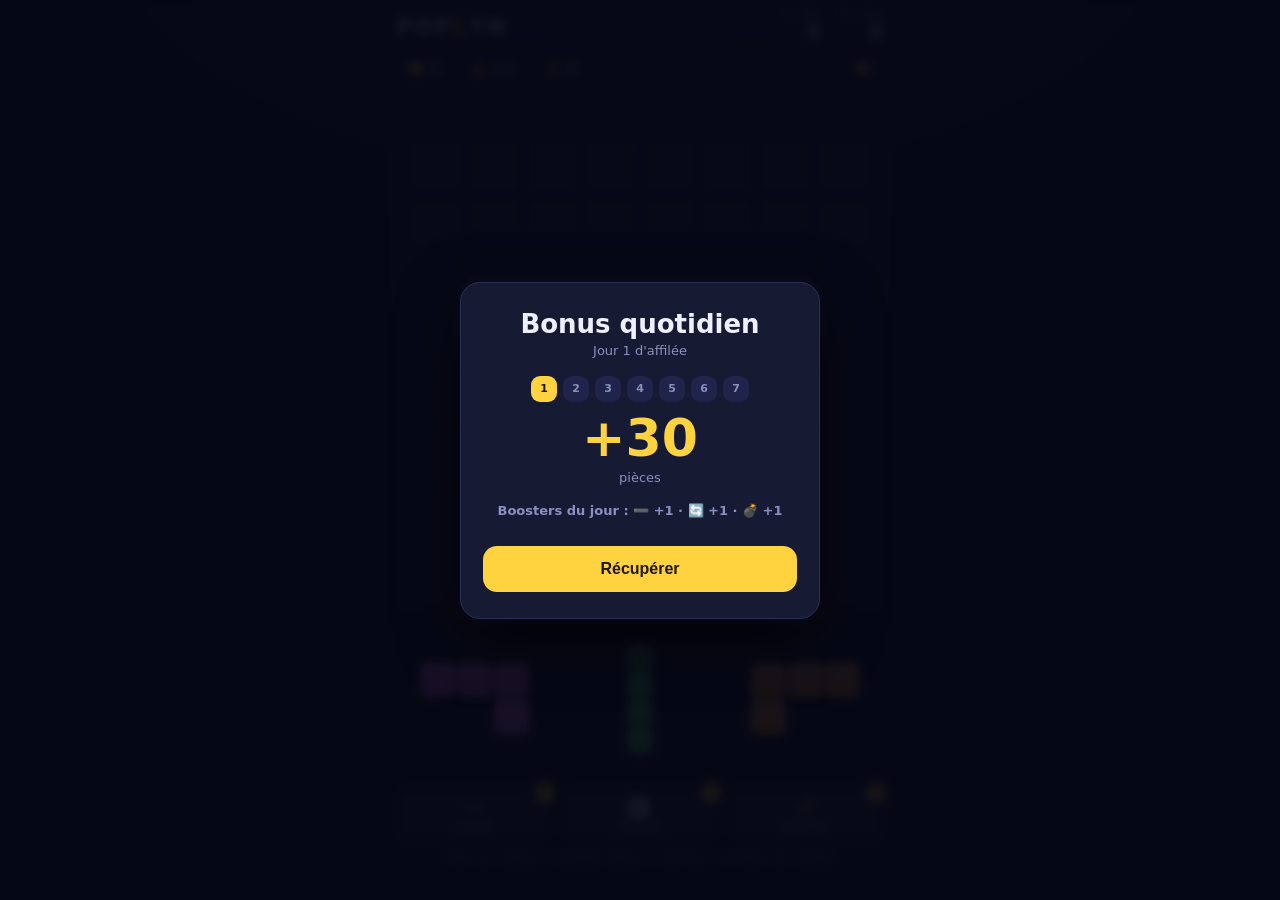
<file: index.html>
<!doctype html>
<html lang="fr">
<head>
<meta charset="utf-8" />
<meta name="viewport" content="width=device-width, initial-scale=1, maximum-scale=1, user-scalable=no, viewport-fit=cover" />
<meta name="theme-color" content="#0f1226" />
<meta name="description" content="POPLYN — pose, aligne, fais exploser : puzzle block-blast 8x8, combos et coffres." />
<title>POPLYN</title>
<!-- PWA : installable + jouable hors-ligne (voir service-worker.js) -->
<link rel="manifest" href="manifest.webmanifest" />
<link rel="icon" type="image/png" sizes="32x32" href="icons/favicon-32.png" />
<link rel="apple-touch-icon" href="icons/apple-touch-icon.png" />
<meta name="apple-mobile-web-app-capable" content="yes" />
<meta name="mobile-web-app-capable" content="yes" />
<meta name="apple-mobile-web-app-status-bar-style" content="black-translucent" />
<meta name="apple-mobile-web-app-title" content="POPLYN" />
<link rel="stylesheet" href="src/style.css" />
</head>
<body>
<div id="wrap">
  <header>
    <div class="brand">POP<b>L</b>YN</div>
    <div class="scores">
      <div class="score"><div class="lbl">Score</div><div class="val" id="score">0</div></div>
      <div class="score"><div class="lbl">Record</div><div class="val" id="best">0</div></div>
    </div>
  </header>
  <div class="hud">
    <div class="chip" id="coins-chip">🪙 <span id="coins">0</span></div>
    <div class="chip" id="streak-chip">🔥 <span id="streak">0</span> j</div>
    <div class="chip" id="bonus-chip" hidden>✨ <span id="bonus">0</span></div>
    <button class="chip chip-btn" id="btn-shop-hud" title="Boutique">🎨</button>
  </div>
  <div class="combo" id="combo"></div>
  <canvas id="c" width="440" height="600"></canvas>
  <!-- Boosters : boutons + compteurs construits par game.js (catalogue de src/boosters.js) -->
  <div class="boosters" id="boosters"></div>
  <footer>Pose les 3 pièces • complète lignes &amp; colonnes • enchaîne les combos</footer>
</div>

<div class="overlay" id="home">
  <div class="card home">
    <div class="logo">POP<b>L</b>YN</div>
    <div class="sub">Pose, aligne, fais exploser.</div>
    <div class="stats">
      <div class="stat"><div class="lbl">Record</div><div class="val" id="home-best">0</div></div>
      <div class="stat"><div class="lbl">Aujourd'hui</div><div class="val" id="home-today">0</div></div>
      <div class="stat"><div class="lbl">Série</div><div class="val" id="home-streak">0 j</div></div>
    </div>
    <button class="btn-primary" id="btn-play">Jouer</button>
    <button class="btn-ghost" id="btn-shop">🎨 Skins &amp; boutique</button>
    <div class="board-title">Meilleurs scores</div>
    <ol class="lb" id="home-lb"></ol>
  </div>
</div>

<div class="overlay" id="shop">
  <div class="card">
    <h2>Boutique</h2>
    <div class="sub">Ton solde : <b id="shop-coins">0</b> 🪙</div>
    <div class="skins" id="skin-list"></div>
    <button class="btn-rewarded" id="btn-skinpack">Pack de skins<small>Achat unique — débloque tous les skins premium</small></button>
    <div id="shop-list"></div>
    <button class="btn-ghost" id="btn-restore">Restaurer mes achats</button>
    <button class="btn-ghost" id="btn-shop-close">Fermer</button>
  </div>
</div>

<div class="overlay" id="over">
  <div class="card">
    <h2>Partie terminée</h2>
    <div class="big" id="over-score">0</div>
    <div class="sub" id="over-sub">Record : 0</div>
    <button class="btn-rewarded" id="btn-revive">Continuer<small>Regarder une pub &amp; libérer 2 lignes</small></button>
    <span class="chest" id="chest">🎁</span>
    <div class="loot" id="loot"></div>
    <button class="btn-primary" id="btn-chest">Ouvrir le coffre</button>
    <button class="btn-rewarded" id="btn-double" hidden>Doubler (pub)<small>Regarder une pub &amp; doubler le gain</small></button>
    <button class="btn-ghost" id="btn-again">Rejouer</button>
    <button class="btn-ghost" id="btn-menu">Accueil</button>
  </div>
</div>

<div class="overlay" id="daily">
  <div class="card">
    <h2>Bonus quotidien</h2>
    <div class="sub" id="daily-sub">Reviens chaque jour, la récompense grimpe.</div>
    <div class="dots" id="daily-dots"></div>
    <div class="big" id="daily-gain">+0</div>
    <div class="sub">pièces</div>
    <!-- Dose de boosters offerte du jour (src/boosters.js), remplie par game.js -->
    <div class="sub free-boosters" id="daily-boosters" hidden></div>
    <button class="btn-primary" id="btn-daily">Récupérer</button>
  </div>
</div>

<!-- Stock épuisé : les 3 façons d'en récupérer (pièces, pub, pack) -->
<div class="overlay" id="booster-offer">
  <div class="card">
    <h2 id="offer-title">Booster</h2>
    <div class="sub" id="offer-desc"></div>
    <div class="sub">Ton solde : <b id="offer-coins">0</b> 🪙</div>
    <button class="btn-primary" id="btn-offer-coins">Acheter</button>
    <button class="btn-rewarded" id="btn-offer-ad">Regarder une pub<small>+1 booster offert</small></button>
    <button class="btn-ghost" id="btn-offer-pack">Pack de boosters</button>
    <button class="btn-ghost" id="btn-offer-close">Fermer</button>
  </div>
</div>

<!-- Régie publicitaire : src/ads.js branche window.Ads sur le mock (web) ou
     sur AdMob (natif Capacitor). Chargé avant game.js, qui ne voit que le
     contrat showRewarded / showInterstitial. -->
<script type="module" src="src/ads.js"></script>
<script>
/* Stub d'achats intégrés — repli si les modules ne chargent pas : `game.js`
   rebranche window.IAP sur l'adaptateur src/iap.js (provider MOCK aujourd'hui,
   StoreKit/Play Billing ensuite).
   purchase(id) -> Promise<boolean> (true = achat validé). */
window.IAP = window.IAP || {
  purchase: () => Promise.resolve(true),
  restore:  () => Promise.resolve([]),
};
/* Service worker : mise en cache de la coquille pour jouer hors-ligne.
   Chemin relatif -> marche aussi sous un sous-chemin (GitHub Pages). */
if ('serviceWorker' in navigator) {
  addEventListener('load', () => {
    navigator.serviceWorker.register('service-worker.js')
      .catch(err => console.warn('[sw] enregistrement impossible :', err));
  });
}
</script>
<script type="module" src="src/game.js"></script>
</body>
</html>
</file>
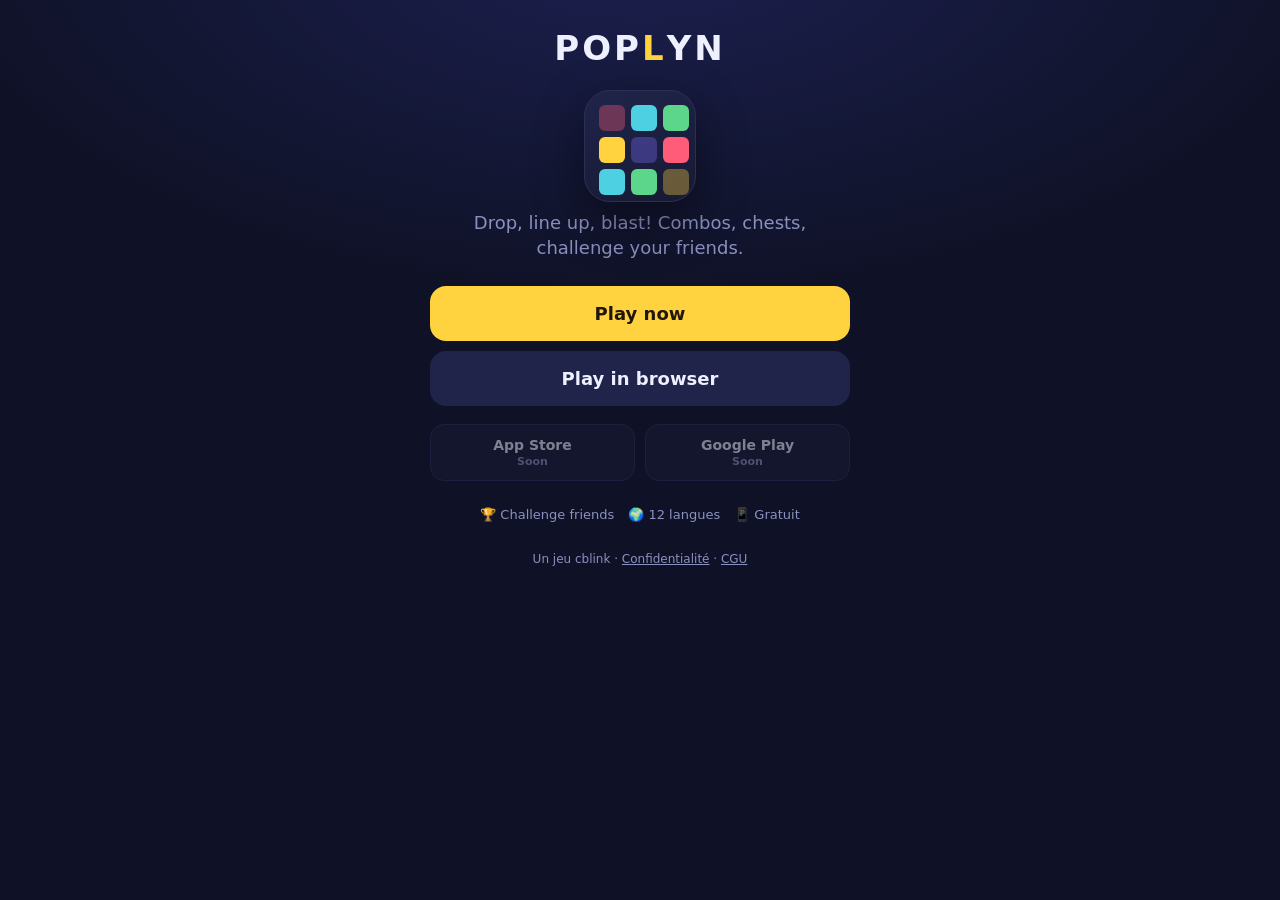
<file: go.html>
<!doctype html>
<html lang="en">
<head>
<meta charset="utf-8" />
<meta name="viewport" content="width=device-width, initial-scale=1, viewport-fit=cover" />
<meta name="theme-color" content="#0f1226" />
<title>POPLYN — Play free</title>
<meta property="og:title" content="POPLYN — block puzzle" />
<meta property="og:description" content="Pose, aligne, fais exploser. Combos, coffres, défie tes amis." />
<meta property="og:type" content="website" />
<style>
  :root{ --bg:#0f1226; --panel:#171a33; --ink:#eef0ff; --muted:#8b90c0; --accent:#ffd23f; --line:#2a2f57; }
  *{box-sizing:border-box;-webkit-tap-highlight-color:transparent}
  html,body{margin:0;min-height:100%;background:radial-gradient(1200px 600px at 50% -10%,#1c2050,#0f1226 60%);
    color:var(--ink);font-family:-apple-system,BlinkMacSystemFont,"Segoe UI",Roboto,system-ui,sans-serif}
  .wrap{max-width:460px;margin:0 auto;padding:calc(env(safe-area-inset-top) + 28px) 20px 40px;text-align:center}
  .logo{font-weight:900;letter-spacing:3px;font-size:34px}
  .logo b{color:var(--accent)}
  .icon{width:112px;height:112px;border-radius:26px;margin:22px auto 8px;display:block;
    background:linear-gradient(160deg,#20244a,#171a33);border:1px solid var(--line);
    box-shadow:0 18px 50px rgba(0,0,0,.45);position:relative;overflow:hidden}
  .icon i{position:absolute;border-radius:6px}
  .tag{font-size:18px;color:var(--muted);margin:6px 0 26px;line-height:1.4}
  .cta{display:block;width:100%;padding:17px;border-radius:16px;border:0;font-size:18px;font-weight:800;
    background:var(--accent);color:#20160a;cursor:pointer;text-decoration:none;margin:10px 0}
  .cta.secondary{background:#20244a;color:var(--ink)}
  .stores{display:flex;gap:10px;justify-content:center;margin-top:18px;flex-wrap:wrap}
  .badge{flex:1;min-width:140px;padding:12px;border-radius:14px;border:1px solid var(--line);background:var(--panel);
    color:var(--ink);text-decoration:none;font-weight:700;font-size:14px;display:flex;flex-direction:column;gap:2px}
  .badge small{color:var(--muted);font-weight:600;font-size:11px}
  .badge.soon{opacity:.5}
  .feat{display:flex;gap:14px;justify-content:center;margin:26px 0 0;color:var(--muted);font-size:13px;flex-wrap:wrap}
  footer{margin-top:30px;color:var(--muted);font-size:12px}
  footer a{color:var(--muted)}
</style>
</head>
<body>
<div class="wrap">
  <div class="logo">POP<b>L</b>YN</div>
  <div class="icon" id="icon"></div>
  <div class="tag" id="tag">Pose, aligne, fais exploser. Combos, coffres, défie tes amis.</div>

  <a class="cta" id="primary" href="#">Jouer maintenant</a>
  <a class="cta secondary" id="web" href="#">Jouer dans le navigateur</a>

  <div class="stores">
    <a class="badge soon" id="appstore" href="#"> App Store <small id="ios-soon">Bientôt</small></a>
    <a class="badge soon" id="playstore" href="#"> Google Play <small id="and-soon">Bientôt</small></a>
  </div>

  <div class="feat">
    <span id="f1">🏆 Défie tes amis</span><span id="f2">🌍 12 langues</span><span id="f3">📱 Gratuit</span>
  </div>

  <footer>
    <span id="pub">Un jeu cblink</span> ·
    <a id="privacy" href="privacy.html">Confidentialité</a> ·
    <a id="terms" href="terms.html">CGU</a>
  </footer>
</div>

<script>
/* ============================================================================
   Landing "smart link" POPLYN — route selon l'OS vers le meilleur canal de
   telechargement, avec repli sur le jeu web. Reutilisable: changer CONFIG.
   ========================================================================== */
(() => {
  const CONFIG = {
    name: "POPLYN",
    web: "./",                              // jeu web (meme repo)
    appStore: "",                           // vide = "Bientot" (route web en attendant)
    playStore: "",                          // vide = "Bientot"
    accent: "#ffd23f",
    // Accroche localisee (repli en)
    tag: {
      en:"Drop, line up, blast! Combos, chests, challenge your friends.",
      fr:"Pose, aligne, fais exploser. Combos, coffres, défie tes amis.",
      es:"¡Coloca, alinea, explota! Combos, cofres, reta a tus amigos.",
      de:"Legen, ausrichten, sprengen! Combos, Truhen, fordere Freunde heraus.",
      pt:"Encaixe, alinhe, exploda! Combos, baús, desafie amigos.",
      it:"Posiziona, allinea, esplodi! Combo, forzieri, sfida gli amici."
    },
    t: {
      play:{en:"Play now",fr:"Jouer maintenant",es:"Jugar ahora",de:"Jetzt spielen",pt:"Jogar agora",it:"Gioca ora"},
      web:{en:"Play in browser",fr:"Jouer dans le navigateur",es:"Jugar en el navegador",de:"Im Browser spielen",pt:"Jogar no navegador",it:"Gioca nel browser"},
      soon:{en:"Soon",fr:"Bientôt",es:"Pronto",de:"Bald",pt:"Em breve",it:"Presto"},
      f1:{en:"🏆 Challenge friends",fr:"🏆 Défie tes amis",es:"🏆 Reta a amigos",de:"🏆 Freunde fordern",pt:"🏆 Desafie amigos",it:"🏆 Sfida gli amici"}
    }
  };
  const lang = (navigator.language||"en").slice(0,2).toLowerCase();
  const pick = m => m[lang] || m.en;
  document.documentElement.lang = lang;
  document.getElementById('tag').textContent = pick(CONFIG.tag);
  document.getElementById('f1').textContent = pick(CONFIG.t.f1);

  const ua = navigator.userAgent||"";
  const isIOS = /iPhone|iPad|iPod/i.test(ua) || (navigator.platform==='MacIntel' && navigator.maxTouchPoints>1);
  const isAndroid = /Android/i.test(ua);

  const $ = id => document.getElementById(id);
  $('web').href = CONFIG.web;
  $('web').textContent = pick(CONFIG.t.web);

  // Store badges
  function badge(id, url, soonId){
    const el = $(id);
    if(url){ el.href = url; el.classList.remove('soon'); $(soonId).textContent = ""; }
    else { el.href = CONFIG.web; $(soonId).textContent = pick(CONFIG.t.soon); }
  }
  badge('appstore', CONFIG.appStore, 'ios-soon');
  badge('playstore', CONFIG.playStore, 'and-soon');

  // Bouton principal = meilleur canal selon l'OS (repli web)
  const primary = $('primary');
  primary.textContent = pick(CONFIG.t.play);
  let target = CONFIG.web;
  if(isIOS && CONFIG.appStore) target = CONFIG.appStore;
  else if(isAndroid && CONFIG.playStore) target = CONFIG.playStore;
  primary.href = target;

  // Petite icone decorative (blocs facon POPLYN)
  const icon = $('icon'); const cols=['#ff5c7a','#ffd23f','#4dd0e1','#7c6cff','#5bd68a'];
  for(let i=0;i<9;i++){ const s=document.createElement('i'); const sz=26;
    s.style.width=s.style.height=sz+'px'; s.style.left=(14+(i%3)*32)+'px'; s.style.top=(14+((i/3)|0)*32)+'px';
    s.style.background=cols[(i*2)%cols.length]; s.style.opacity=(i%4===0?0.35:1); icon.appendChild(s); }
})();
</script>
</body>
</html>
</file>
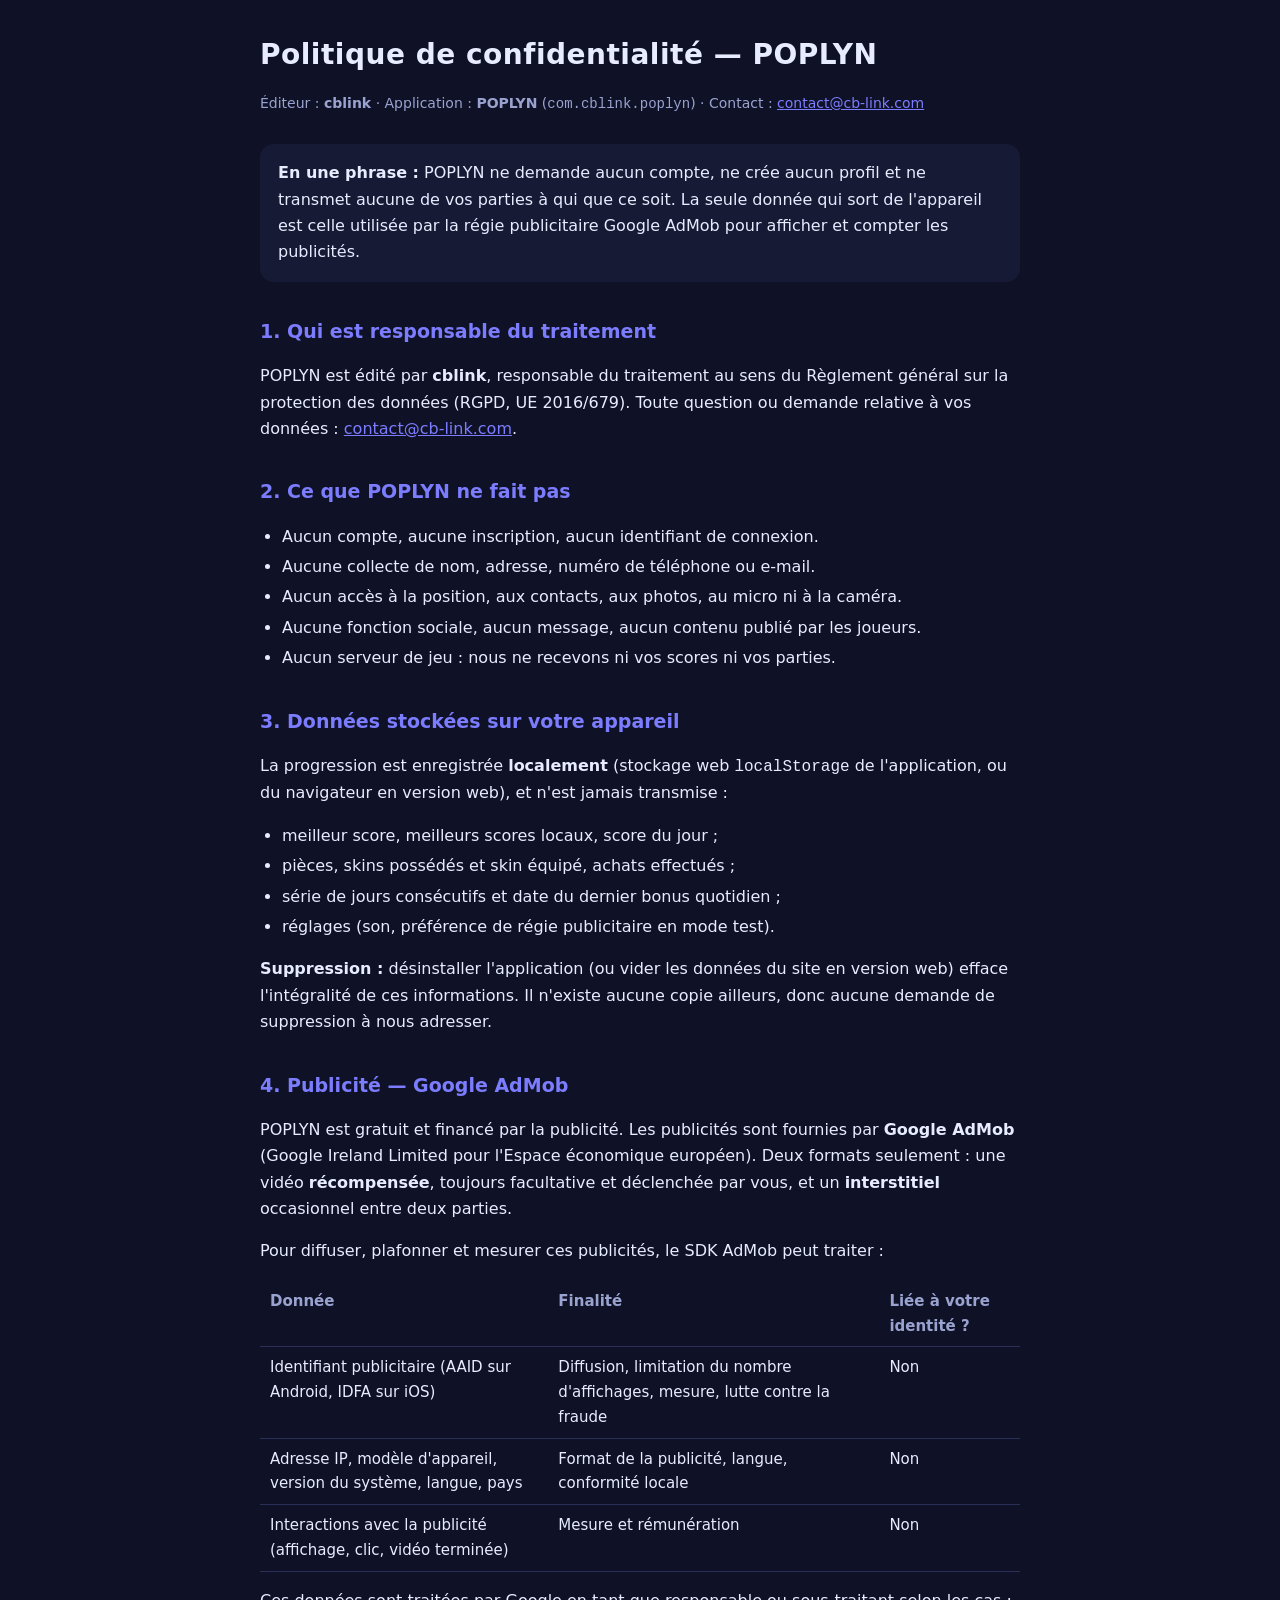
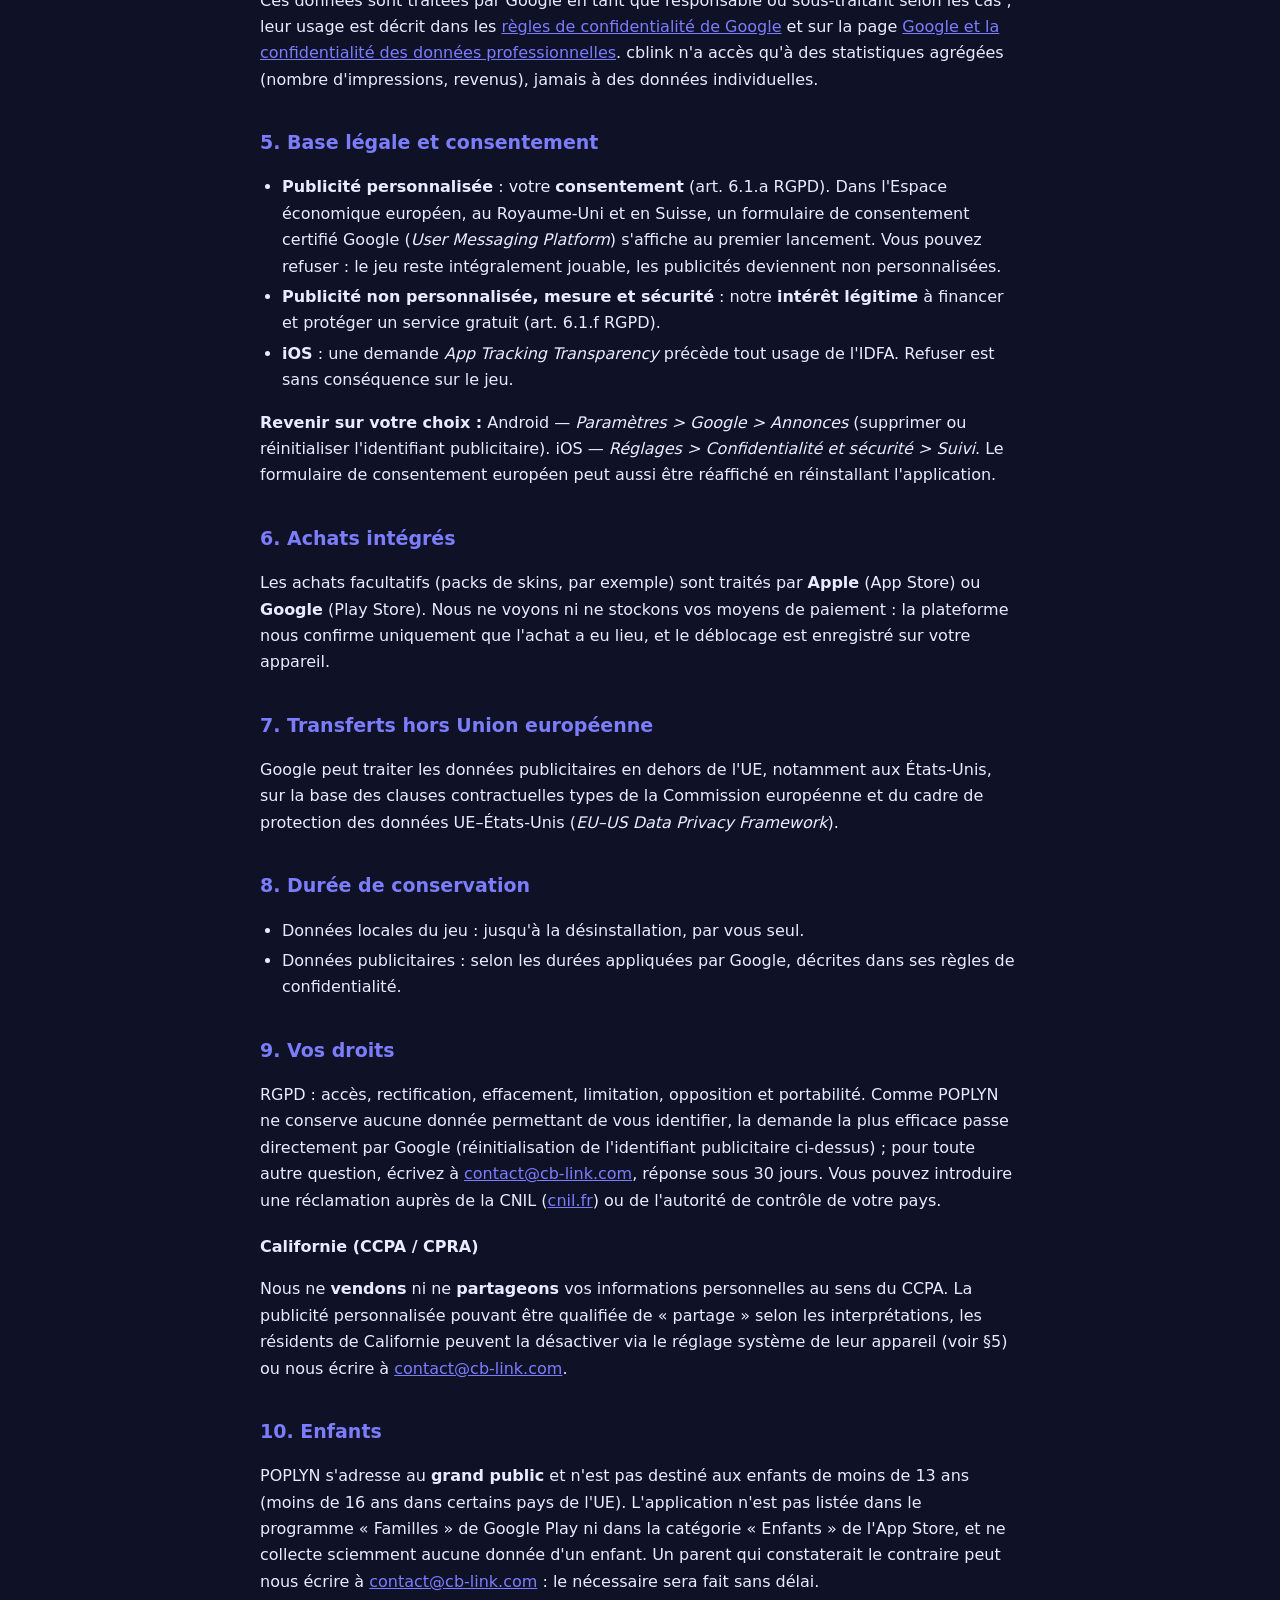
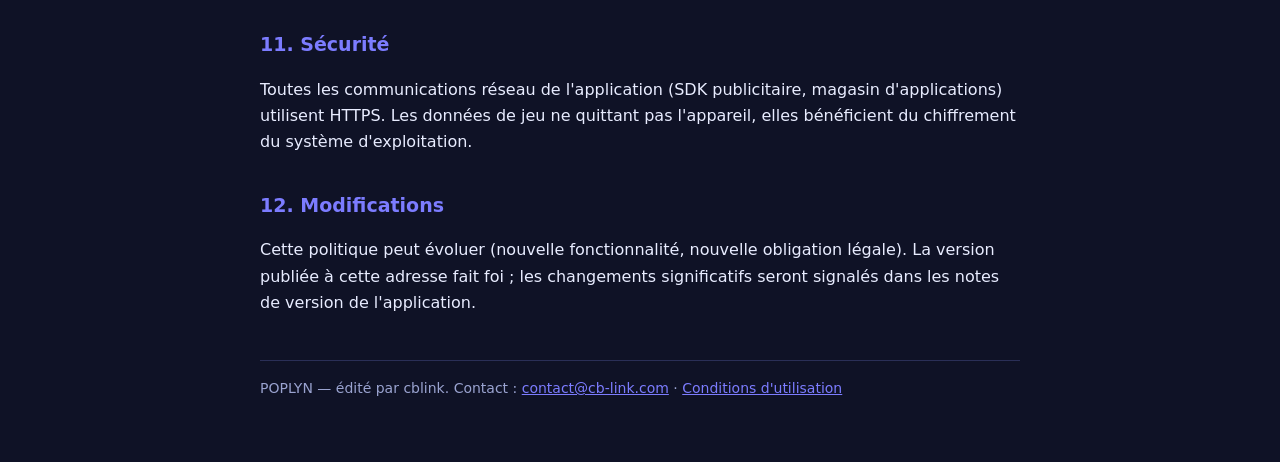
<file: privacy.html>
<!doctype html>
<html lang="fr">
<head>
<meta charset="utf-8" />
<meta name="viewport" content="width=device-width, initial-scale=1" />
<meta name="theme-color" content="#0f1226" />
<meta name="robots" content="index, follow" />
<meta name="description" content="Politique de confidentialité de POPLYN (cblink) : publicités AdMob, identifiant publicitaire, RGPD, CCPA, aucune donnée de compte." />
<title>POPLYN — Politique de confidentialité</title>
<!-- Page autonome : aucune ressource externe, aucun script, aucun cookie.
     Elle est publiable telle quelle (Vercel / Netlify / GitHub Pages) et c'est
     cette URL qu'attendent App Store Connect et la Play Console.
     `contact@cb-link.com` est remplacé au build par tools/build-web.mjs. -->
<style>
  :root { --bg:#0f1226; --card:#171a35; --fg:#e8ecff; --dim:#9aa3d0; --accent:#7c7cff; }
  * { box-sizing: border-box; }
  body { margin:0; padding:32px 20px 64px; background:var(--bg); color:var(--fg);
         font:16px/1.65 system-ui, -apple-system, "Segoe UI", Roboto, sans-serif; }
  main { max-width:760px; margin:0 auto; }
  h1 { font-size:28px; margin:0 0 4px; letter-spacing:.5px; }
  h2 { font-size:19px; margin:34px 0 8px; color:var(--accent); }
  h3 { font-size:16px; margin:20px 0 6px; }
  .meta { color:var(--dim); font-size:14px; margin-bottom:28px; }
  a { color:var(--accent); }
  ul { padding-left:22px; }
  li { margin:4px 0; }
  table { width:100%; border-collapse:collapse; margin:12px 0; font-size:15px; }
  th, td { text-align:left; padding:8px 10px; border-bottom:1px solid #2a2f57; vertical-align:top; }
  th { color:var(--dim); font-weight:600; }
  .card { background:var(--card); border-radius:14px; padding:16px 18px; margin:18px 0; }
  footer { color:var(--dim); font-size:14px; margin-top:44px; border-top:1px solid #2a2f57; padding-top:16px; }
</style>
</head>
<body>
<main>

<h1>Politique de confidentialité — POPLYN</h1>
<p class="meta">Éditeur : <b>cblink</b> · Application : <b>POPLYN</b>
(<code>com.cblink.poplyn</code>) · Contact : <a href="mailto:contact@cb-link.com">contact@cb-link.com</a></p>

<div class="card">
  <b>En une phrase :</b> POPLYN ne demande aucun compte, ne crée aucun profil et
  ne transmet aucune de vos parties à qui que ce soit. La seule donnée qui sort
  de l'appareil est celle utilisée par la régie publicitaire Google AdMob pour
  afficher et compter les publicités.
</div>

<h2>1. Qui est responsable du traitement</h2>
<p>
  POPLYN est édité par <b>cblink</b>, responsable du traitement au sens du
  Règlement général sur la protection des données (RGPD, UE 2016/679). Toute
  question ou demande relative à vos données :
  <a href="mailto:contact@cb-link.com">contact@cb-link.com</a>.
</p>

<h2>2. Ce que POPLYN ne fait pas</h2>
<ul>
  <li>Aucun compte, aucune inscription, aucun identifiant de connexion.</li>
  <li>Aucune collecte de nom, adresse, numéro de téléphone ou e-mail.</li>
  <li>Aucun accès à la position, aux contacts, aux photos, au micro ni à la caméra.</li>
  <li>Aucune fonction sociale, aucun message, aucun contenu publié par les joueurs.</li>
  <li>Aucun serveur de jeu : nous ne recevons ni vos scores ni vos parties.</li>
</ul>

<h2>3. Données stockées sur votre appareil</h2>
<p>
  La progression est enregistrée <b>localement</b> (stockage web
  <code>localStorage</code> de l'application, ou du navigateur en version web),
  et n'est jamais transmise :
</p>
<ul>
  <li>meilleur score, meilleurs scores locaux, score du jour ;</li>
  <li>pièces, skins possédés et skin équipé, achats effectués ;</li>
  <li>série de jours consécutifs et date du dernier bonus quotidien ;</li>
  <li>réglages (son, préférence de régie publicitaire en mode test).</li>
</ul>
<p>
  <b>Suppression :</b> désinstaller l'application (ou vider les données du site
  en version web) efface l'intégralité de ces informations. Il n'existe aucune
  copie ailleurs, donc aucune demande de suppression à nous adresser.
</p>

<h2>4. Publicité — Google AdMob</h2>
<p>
  POPLYN est gratuit et financé par la publicité. Les publicités sont fournies
  par <b>Google AdMob</b> (Google Ireland Limited pour l'Espace économique
  européen). Deux formats seulement : une vidéo <b>récompensée</b>, toujours
  facultative et déclenchée par vous, et un <b>interstitiel</b> occasionnel entre
  deux parties.
</p>
<p>
  Pour diffuser, plafonner et mesurer ces publicités, le SDK AdMob peut traiter :
</p>
<table>
  <tr><th>Donnée</th><th>Finalité</th><th>Liée à votre identité ?</th></tr>
  <tr>
    <td>Identifiant publicitaire (AAID sur Android, IDFA sur iOS)</td>
    <td>Diffusion, limitation du nombre d'affichages, mesure, lutte contre la fraude</td>
    <td>Non</td>
  </tr>
  <tr>
    <td>Adresse IP, modèle d'appareil, version du système, langue, pays</td>
    <td>Format de la publicité, langue, conformité locale</td>
    <td>Non</td>
  </tr>
  <tr>
    <td>Interactions avec la publicité (affichage, clic, vidéo terminée)</td>
    <td>Mesure et rémunération</td>
    <td>Non</td>
  </tr>
</table>
<p>
  Ces données sont traitées par Google en tant que responsable ou sous-traitant
  selon les cas ; leur usage est décrit dans les
  <a href="https://policies.google.com/privacy" rel="noopener" target="_blank">règles
  de confidentialité de Google</a> et sur la page
  <a href="https://business.safety.google/privacy/" rel="noopener" target="_blank">Google
  et la confidentialité des données professionnelles</a>. cblink n'a accès qu'à
  des statistiques agrégées (nombre d'impressions, revenus), jamais à des données
  individuelles.
</p>

<h2>5. Base légale et consentement</h2>
<ul>
  <li>
    <b>Publicité personnalisée</b> : votre <b>consentement</b> (art. 6.1.a RGPD).
    Dans l'Espace économique européen, au Royaume-Uni et en Suisse, un
    formulaire de consentement certifié Google (<i>User Messaging Platform</i>)
    s'affiche au premier lancement. Vous pouvez refuser : le jeu reste
    intégralement jouable, les publicités deviennent non personnalisées.
  </li>
  <li>
    <b>Publicité non personnalisée, mesure et sécurité</b> : notre
    <b>intérêt légitime</b> à financer et protéger un service gratuit
    (art. 6.1.f RGPD).
  </li>
  <li>
    <b>iOS</b> : une demande <i>App Tracking Transparency</i> précède tout usage
    de l'IDFA. Refuser est sans conséquence sur le jeu.
  </li>
</ul>
<p>
  <b>Revenir sur votre choix :</b> Android — <i>Paramètres &gt; Google &gt;
  Annonces</i> (supprimer ou réinitialiser l'identifiant publicitaire). iOS —
  <i>Réglages &gt; Confidentialité et sécurité &gt; Suivi</i>. Le formulaire de
  consentement européen peut aussi être réaffiché en réinstallant l'application.
</p>

<h2>6. Achats intégrés</h2>
<p>
  Les achats facultatifs (packs de skins, par exemple) sont traités par
  <b>Apple</b> (App Store) ou <b>Google</b> (Play Store). Nous ne voyons ni ne
  stockons vos moyens de paiement : la plateforme nous confirme uniquement que
  l'achat a eu lieu, et le déblocage est enregistré sur votre appareil.
</p>

<h2>7. Transferts hors Union européenne</h2>
<p>
  Google peut traiter les données publicitaires en dehors de l'UE, notamment aux
  États-Unis, sur la base des clauses contractuelles types de la Commission
  européenne et du cadre de protection des données UE–États-Unis (<i>EU–US Data
  Privacy Framework</i>).
</p>

<h2>8. Durée de conservation</h2>
<ul>
  <li>Données locales du jeu : jusqu'à la désinstallation, par vous seul.</li>
  <li>Données publicitaires : selon les durées appliquées par Google, décrites
      dans ses règles de confidentialité.</li>
</ul>

<h2>9. Vos droits</h2>
<p>
  RGPD : accès, rectification, effacement, limitation, opposition et portabilité.
  Comme POPLYN ne conserve aucune donnée permettant de vous identifier, la
  demande la plus efficace passe directement par Google (réinitialisation de
  l'identifiant publicitaire ci-dessus) ; pour toute autre question, écrivez à
  <a href="mailto:contact@cb-link.com">contact@cb-link.com</a>, réponse sous 30 jours.
  Vous pouvez introduire une réclamation auprès de la CNIL (<a
  href="https://www.cnil.fr" rel="noopener" target="_blank">cnil.fr</a>) ou de
  l'autorité de contrôle de votre pays.
</p>
<h3>Californie (CCPA / CPRA)</h3>
<p>
  Nous ne <b>vendons</b> ni ne <b>partageons</b> vos informations personnelles au
  sens du CCPA. La publicité personnalisée pouvant être qualifiée de « partage »
  selon les interprétations, les résidents de Californie peuvent la désactiver
  via le réglage système de leur appareil (voir §5) ou nous écrire à
  <a href="mailto:contact@cb-link.com">contact@cb-link.com</a>.
</p>

<h2>10. Enfants</h2>
<p>
  POPLYN s'adresse au <b>grand public</b> et n'est pas destiné aux enfants de
  moins de 13 ans (moins de 16 ans dans certains pays de l'UE). L'application
  n'est pas listée dans le programme « Familles » de Google Play ni dans la
  catégorie « Enfants » de l'App Store, et ne collecte sciemment aucune donnée
  d'un enfant. Un parent qui constaterait le contraire peut nous écrire à
  <a href="mailto:contact@cb-link.com">contact@cb-link.com</a> : le nécessaire sera
  fait sans délai.
</p>

<h2>11. Sécurité</h2>
<p>
  Toutes les communications réseau de l'application (SDK publicitaire, magasin
  d'applications) utilisent HTTPS. Les données de jeu ne quittant pas l'appareil,
  elles bénéficient du chiffrement du système d'exploitation.
</p>

<h2>12. Modifications</h2>
<p>
  Cette politique peut évoluer (nouvelle fonctionnalité, nouvelle obligation
  légale). La version publiée à cette adresse fait foi ; les changements
  significatifs seront signalés dans les notes de version de l'application.
</p>

<footer>
  POPLYN — édité par cblink. Contact :
  <a href="mailto:contact@cb-link.com">contact@cb-link.com</a> ·
  <a href="terms.html">Conditions d'utilisation</a>
</footer>

</main>
</body>
</html>
</file>
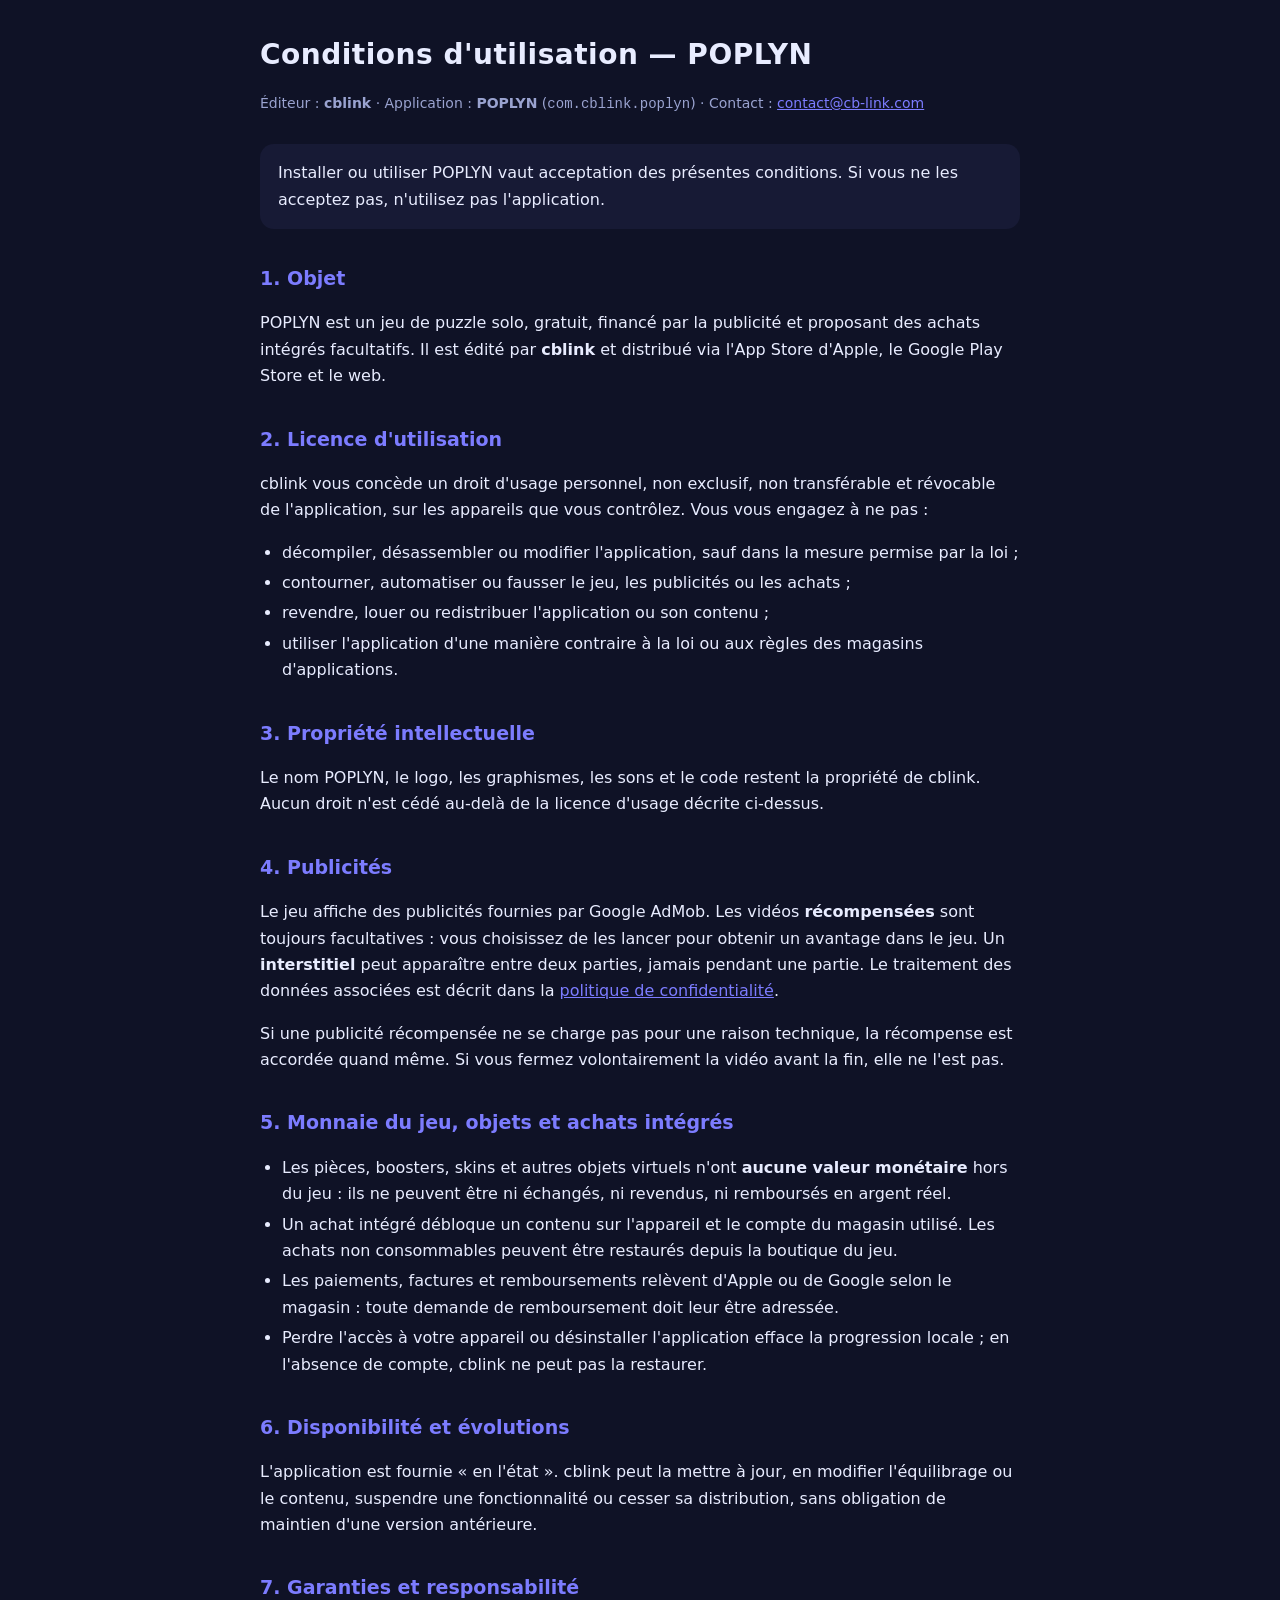
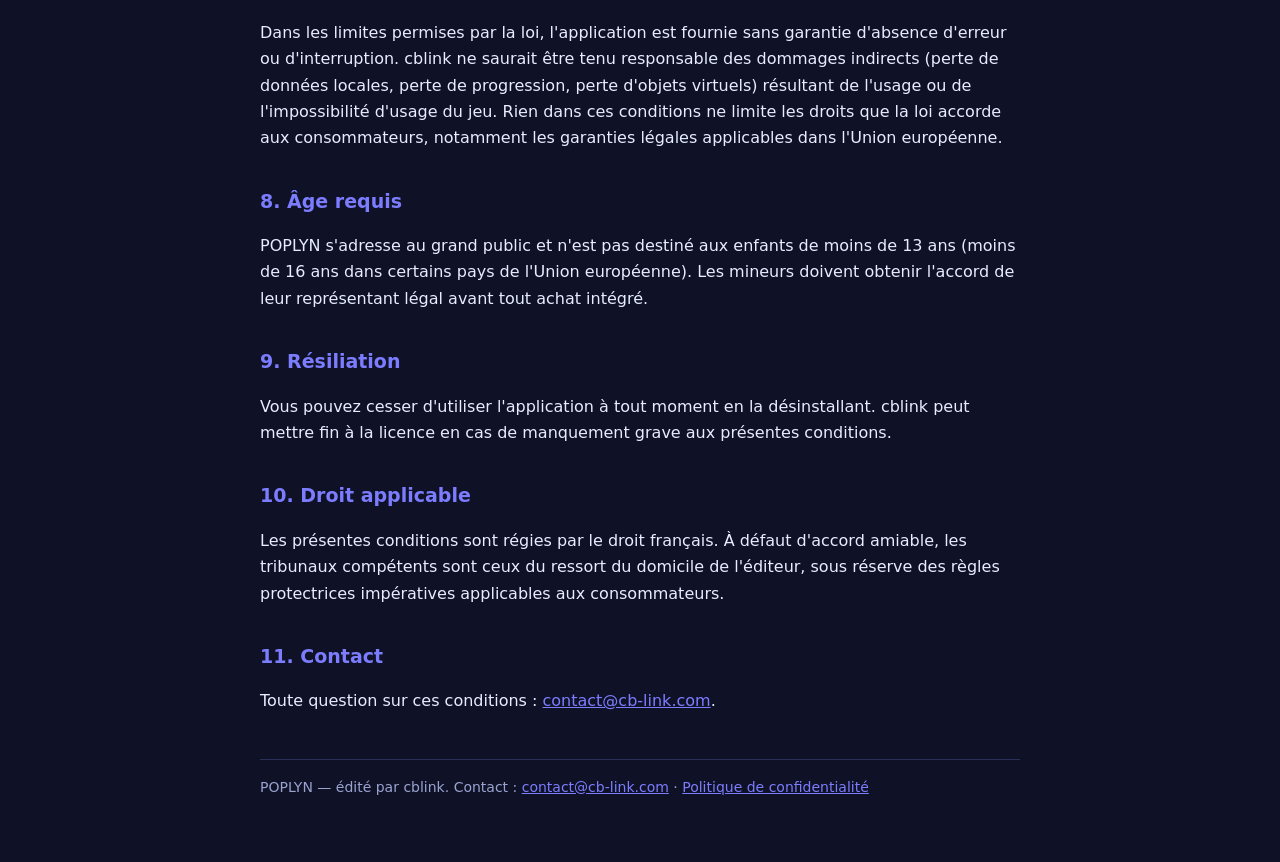
<file: terms.html>
<!doctype html>
<html lang="fr">
<head>
<meta charset="utf-8" />
<meta name="viewport" content="width=device-width, initial-scale=1" />
<meta name="theme-color" content="#0f1226" />
<meta name="robots" content="index, follow" />
<meta name="description" content="Conditions d'utilisation de POPLYN (cblink) : licence, publicités, achats intégrés, garanties, droit applicable." />
<title>POPLYN — Conditions d'utilisation</title>
<!-- Page autonome : aucune ressource externe, aucun script, aucun cookie.
     `contact@cb-link.com` est remplacé au build par tools/build-web.mjs. -->
<style>
  :root { --bg:#0f1226; --card:#171a35; --fg:#e8ecff; --dim:#9aa3d0; --accent:#7c7cff; }
  * { box-sizing: border-box; }
  body { margin:0; padding:32px 20px 64px; background:var(--bg); color:var(--fg);
         font:16px/1.65 system-ui, -apple-system, "Segoe UI", Roboto, sans-serif; }
  main { max-width:760px; margin:0 auto; }
  h1 { font-size:28px; margin:0 0 4px; letter-spacing:.5px; }
  h2 { font-size:19px; margin:34px 0 8px; color:var(--accent); }
  .meta { color:var(--dim); font-size:14px; margin-bottom:28px; }
  a { color:var(--accent); }
  ul { padding-left:22px; }
  li { margin:4px 0; }
  .card { background:var(--card); border-radius:14px; padding:16px 18px; margin:18px 0; }
  footer { color:var(--dim); font-size:14px; margin-top:44px; border-top:1px solid #2a2f57; padding-top:16px; }
</style>
</head>
<body>
<main>

<h1>Conditions d'utilisation — POPLYN</h1>
<p class="meta">Éditeur : <b>cblink</b> · Application : <b>POPLYN</b>
(<code>com.cblink.poplyn</code>) · Contact : <a href="mailto:contact@cb-link.com">contact@cb-link.com</a></p>

<div class="card">
  Installer ou utiliser POPLYN vaut acceptation des présentes conditions. Si vous
  ne les acceptez pas, n'utilisez pas l'application.
</div>

<h2>1. Objet</h2>
<p>
  POPLYN est un jeu de puzzle solo, gratuit, financé par la publicité et proposant
  des achats intégrés facultatifs. Il est édité par <b>cblink</b> et distribué via
  l'App Store d'Apple, le Google Play Store et le web.
</p>

<h2>2. Licence d'utilisation</h2>
<p>
  cblink vous concède un droit d'usage personnel, non exclusif, non
  transférable et révocable de l'application, sur les appareils que vous
  contrôlez. Vous vous engagez à ne pas :
</p>
<ul>
  <li>décompiler, désassembler ou modifier l'application, sauf dans la mesure
      permise par la loi ;</li>
  <li>contourner, automatiser ou fausser le jeu, les publicités ou les achats ;</li>
  <li>revendre, louer ou redistribuer l'application ou son contenu ;</li>
  <li>utiliser l'application d'une manière contraire à la loi ou aux règles des
      magasins d'applications.</li>
</ul>

<h2>3. Propriété intellectuelle</h2>
<p>
  Le nom POPLYN, le logo, les graphismes, les sons et le code restent la
  propriété de cblink. Aucun droit n'est cédé au-delà de la licence d'usage
  décrite ci-dessus.
</p>

<h2>4. Publicités</h2>
<p>
  Le jeu affiche des publicités fournies par Google AdMob. Les vidéos
  <b>récompensées</b> sont toujours facultatives : vous choisissez de les lancer
  pour obtenir un avantage dans le jeu. Un <b>interstitiel</b> peut apparaître
  entre deux parties, jamais pendant une partie. Le traitement des données
  associées est décrit dans la
  <a href="privacy.html">politique de confidentialité</a>.
</p>
<p>
  Si une publicité récompensée ne se charge pas pour une raison technique, la
  récompense est accordée quand même. Si vous fermez volontairement la vidéo
  avant la fin, elle ne l'est pas.
</p>

<h2>5. Monnaie du jeu, objets et achats intégrés</h2>
<ul>
  <li>Les pièces, boosters, skins et autres objets virtuels n'ont <b>aucune valeur
      monétaire</b> hors du jeu : ils ne peuvent être ni échangés, ni revendus,
      ni remboursés en argent réel.</li>
  <li>Un achat intégré débloque un contenu sur l'appareil et le compte du magasin
      utilisé. Les achats non consommables peuvent être restaurés depuis la
      boutique du jeu.</li>
  <li>Les paiements, factures et remboursements relèvent d'Apple ou de Google
      selon le magasin : toute demande de remboursement doit leur être adressée.</li>
  <li>Perdre l'accès à votre appareil ou désinstaller l'application efface la
      progression locale ; en l'absence de compte, cblink ne peut pas la
      restaurer.</li>
</ul>

<h2>6. Disponibilité et évolutions</h2>
<p>
  L'application est fournie « en l'état ». cblink peut la mettre à jour, en
  modifier l'équilibrage ou le contenu, suspendre une fonctionnalité ou cesser sa
  distribution, sans obligation de maintien d'une version antérieure.
</p>

<h2>7. Garanties et responsabilité</h2>
<p>
  Dans les limites permises par la loi, l'application est fournie sans garantie
  d'absence d'erreur ou d'interruption. cblink ne saurait être tenu responsable
  des dommages indirects (perte de données locales, perte de progression, perte
  d'objets virtuels) résultant de l'usage ou de l'impossibilité d'usage du jeu.
  Rien dans ces conditions ne limite les droits que la loi accorde aux
  consommateurs, notamment les garanties légales applicables dans l'Union
  européenne.
</p>

<h2>8. Âge requis</h2>
<p>
  POPLYN s'adresse au grand public et n'est pas destiné aux enfants de moins de
  13 ans (moins de 16 ans dans certains pays de l'Union européenne). Les mineurs
  doivent obtenir l'accord de leur représentant légal avant tout achat intégré.
</p>

<h2>9. Résiliation</h2>
<p>
  Vous pouvez cesser d'utiliser l'application à tout moment en la désinstallant.
  cblink peut mettre fin à la licence en cas de manquement grave aux présentes
  conditions.
</p>

<h2>10. Droit applicable</h2>
<p>
  Les présentes conditions sont régies par le droit français. À défaut d'accord
  amiable, les tribunaux compétents sont ceux du ressort du domicile de
  l'éditeur, sous réserve des règles protectrices impératives applicables aux
  consommateurs.
</p>

<h2>11. Contact</h2>
<p>
  Toute question sur ces conditions :
  <a href="mailto:contact@cb-link.com">contact@cb-link.com</a>.
</p>

<footer>
  POPLYN — édité par cblink. Contact :
  <a href="mailto:contact@cb-link.com">contact@cb-link.com</a> ·
  <a href="privacy.html">Politique de confidentialité</a>
</footer>

</main>
</body>
</html>
</file>
<file: src/style.css>
:root { --bg:#0f1226; --panel:#171a33; --grid:#232748; --ink:#eef0ff; --muted:#8b90c0; --accent:#ffd23f; }
* { box-sizing:border-box; -webkit-tap-highlight-color:transparent; }
html,body { margin:0; height:100%; background:
    radial-gradient(1200px 600px at 50% -10%, #1c2050 0%, #0f1226 60%);
    color:#eef0ff; font-family:-apple-system,BlinkMacSystemFont,"Segoe UI",Roboto,system-ui,sans-serif;
    overscroll-behavior:none; touch-action:none; }
#wrap { max-width:520px; margin:0 auto; padding:env(safe-area-inset-top) 12px 12px; display:flex;
    flex-direction:column; align-items:center; gap:10px; min-height:100%; }
header { width:100%; display:flex; align-items:center; justify-content:space-between; padding:8px 4px 0; }
.brand { font-weight:800; letter-spacing:2px; font-size:22px; }
.brand b { color:var(--accent); }
.scores { display:flex; gap:14px; }
.score { text-align:right; }
.score .lbl { font-size:10px; color:var(--muted); text-transform:uppercase; letter-spacing:1px; }
.score .val { font-size:22px; font-weight:800; font-variant-numeric:tabular-nums; }
canvas { width:100%; height:auto; display:block; border-radius:18px; touch-action:none; }
.combo { height:20px; font-weight:800; color:var(--accent); font-size:15px; letter-spacing:1px;
    opacity:0; transition:opacity .12s; }
.combo.show { opacity:1; }
footer { color:var(--muted); font-size:11px; text-align:center; padding-bottom:6px; }
/* hud : monnaie + streak persistés */
.hud { width:100%; display:flex; gap:8px; align-items:center; padding:0 4px; }
.chip { background:#1b1f40; border:1px solid #2a2f57; border-radius:999px; padding:5px 11px;
    font-size:13px; font-weight:700; display:flex; align-items:center; gap:6px;
    font-variant-numeric:tabular-nums; }
.chip.pulse { animation:chip-pop .35s ease-out; }
@keyframes chip-pop { 0%{ transform:scale(1); } 45%{ transform:scale(1.18); background:#2b3068; } 100%{ transform:scale(1); } }
/* overlays (game over, coffre, daily) */
.overlay { position:fixed; inset:0; display:none; align-items:center; justify-content:center;
    background:rgba(6,8,20,.72); backdrop-filter:blur(3px); z-index:5; }
.overlay.show { display:flex; }
.overlay .card { background:var(--panel); border:1px solid #2a2f57; border-radius:20px; padding:26px 22px;
    width:min(360px,86vw); text-align:center; box-shadow:0 20px 60px rgba(0,0,0,.5); }
.overlay h2 { margin:0 0 4px; font-size:26px; }
.overlay .big { font-size:52px; font-weight:900; color:var(--accent); margin:6px 0 2px; font-variant-numeric:tabular-nums; }
.overlay .sub { color:var(--muted); font-size:13px; margin-bottom:18px; }
button { border:0; border-radius:14px; padding:14px 16px; font-size:16px; font-weight:800; width:100%;
    cursor:pointer; margin-top:10px; }
button:disabled { opacity:.45; cursor:default; }
.btn-primary { background:var(--accent); color:#20160a; }
.btn-ghost { background:#20244a; color:#eef0ff; }
.btn-rewarded { background:linear-gradient(90deg,#5b8cff,#8b5bff); color:#fff; }
.btn-rewarded small { display:block; font-weight:600; opacity:.8; font-size:11px; }
/* coffre à récompense variable */
.chest { font-size:64px; line-height:1; margin:6px 0 10px; display:block;
    animation:chest-idle 1.4s ease-in-out infinite; }
@keyframes chest-idle { 0%,100%{ transform:translateY(0) rotate(-2deg); } 50%{ transform:translateY(-6px) rotate(2deg); } }
.chest.opened { animation:chest-burst .5s ease-out both; }
@keyframes chest-burst { 0%{ transform:scale(.6) rotate(0); } 60%{ transform:scale(1.25) rotate(4deg); } 100%{ transform:scale(1); } }
.loot { font-size:18px; font-weight:800; min-height:26px; }
.loot .gain { color:var(--accent); }
/* écran d'accueil */
.overlay .card.home { padding:22px 20px 18px; }
.logo { font-weight:900; letter-spacing:4px; font-size:38px; line-height:1; }
.logo b { color:var(--accent); }
.card.home .sub { margin-bottom:14px; }
.stats { display:flex; gap:8px; margin-bottom:6px; }
.stat { flex:1; background:#20244a; border-radius:14px; padding:9px 4px; }
.stat .lbl { font-size:9px; color:var(--muted); text-transform:uppercase; letter-spacing:1px; }
.stat .val { font-size:20px; font-weight:800; font-variant-numeric:tabular-nums; }
.board-title { margin:18px 0 6px; font-size:11px; color:var(--muted);
    text-transform:uppercase; letter-spacing:1px; }
.lb { list-style:none; margin:0; padding:0; max-height:33vh; overflow-y:auto; text-align:left; }
.lb li { display:flex; align-items:baseline; gap:8px; padding:5px 8px; border-radius:10px;
    font-size:13px; font-variant-numeric:tabular-nums; }
.lb li:nth-child(odd) { background:#20244a; }
.lb li.fresh { background:var(--accent); color:#20160a; font-weight:800; }
.lb .rank { width:20px; color:var(--muted); font-weight:800; }
.lb li.fresh .rank { color:#20160a; }
.lb .pts { flex:1; font-weight:800; }
.lb .day { font-size:11px; color:var(--muted); }
.lb li.fresh .day { color:#20160a; opacity:.7; }
.lb .empty { color:var(--muted); font-size:13px; padding:6px 8px; }
/* boutique de skins */
.chip-btn { font-family:inherit; width:auto; margin:0 0 0 auto; padding:5px 11px; font-size:14px;
    background:#1b1f40; color:var(--ink); }
.skins { display:grid; grid-template-columns:1fr 1fr; gap:9px; margin:14px 0 4px;
    max-height:46vh; overflow-y:auto; }
.skin { background:#20244a; border:2px solid transparent; border-radius:14px; padding:9px;
    text-align:left; cursor:pointer; width:auto; margin:0; font-size:12px; font-weight:700;
    color:var(--ink); font-family:inherit; }
.skin.on { border-color:var(--accent); }
.skin.locked { opacity:.72; }
.skin .swatch { display:flex; gap:3px; margin-bottom:7px; }
.skin .swatch i { flex:1; height:15px; border-radius:5px; }
.skin .nm { display:block; }
.skin .tag { display:block; font-size:11px; font-weight:700; color:var(--muted); margin-top:2px; }
.skin.on .tag { color:var(--accent); }
/* achats in-app hors skins (noads, sac de pièces) */
.shop-row { display:flex; align-items:center; gap:10px; padding:10px 0; border-top:1px solid #2a2f57;
    text-align:left; }
.shop-info { flex:1; font-size:14px; }
.shop-info small { display:block; color:var(--muted); font-size:11px; margin-top:2px; }
.shop-row button { width:auto; margin:0; padding:10px 14px; font-size:14px; white-space:nowrap; }
.muted { color:var(--muted); font-size:12px; }
/* boosters : barre sous le plateau, un bouton par power-up + badge compteur */
.boosters { width:100%; display:flex; gap:8px; padding:0 4px; }
.booster { position:relative; flex:1; width:auto; margin:0; padding:8px 4px 6px;
    background:#20244a; border:2px solid transparent; color:var(--ink);
    font-family:inherit; font-size:20px; line-height:1.1; }
.booster .nm { display:block; font-size:10px; font-weight:700; color:var(--muted);
    text-transform:uppercase; letter-spacing:1px; margin-top:2px; }
.booster .n { position:absolute; top:-6px; right:-4px; min-width:20px; height:20px;
    border-radius:999px; background:var(--accent); color:#20160a; font-size:11px;
    font-weight:800; display:flex; align-items:center; justify-content:center;
    padding:0 5px; font-variant-numeric:tabular-nums; }
.booster.empty { opacity:.6; }
.booster.empty .n { background:#2a2f57; color:var(--muted); }
.booster.on { border-color:var(--accent); }
.booster.on .nm { color:var(--accent); }
.booster-axis { flex:0 0 auto; width:auto; margin:0; padding:8px 12px; font-size:12px;
    background:#1b1f40; color:var(--ink); font-family:inherit; }
.free-boosters { margin:10px 0 0; color:var(--accent); font-weight:700; }
/* daily streak */
.dots { display:flex; gap:6px; justify-content:center; margin:14px 0 4px; }
.dot { width:26px; height:26px; border-radius:9px; background:#20244a; color:var(--muted);
    font-size:11px; font-weight:800; display:flex; align-items:center; justify-content:center; }
.dot.on { background:var(--accent); color:#20160a; }
</file>
